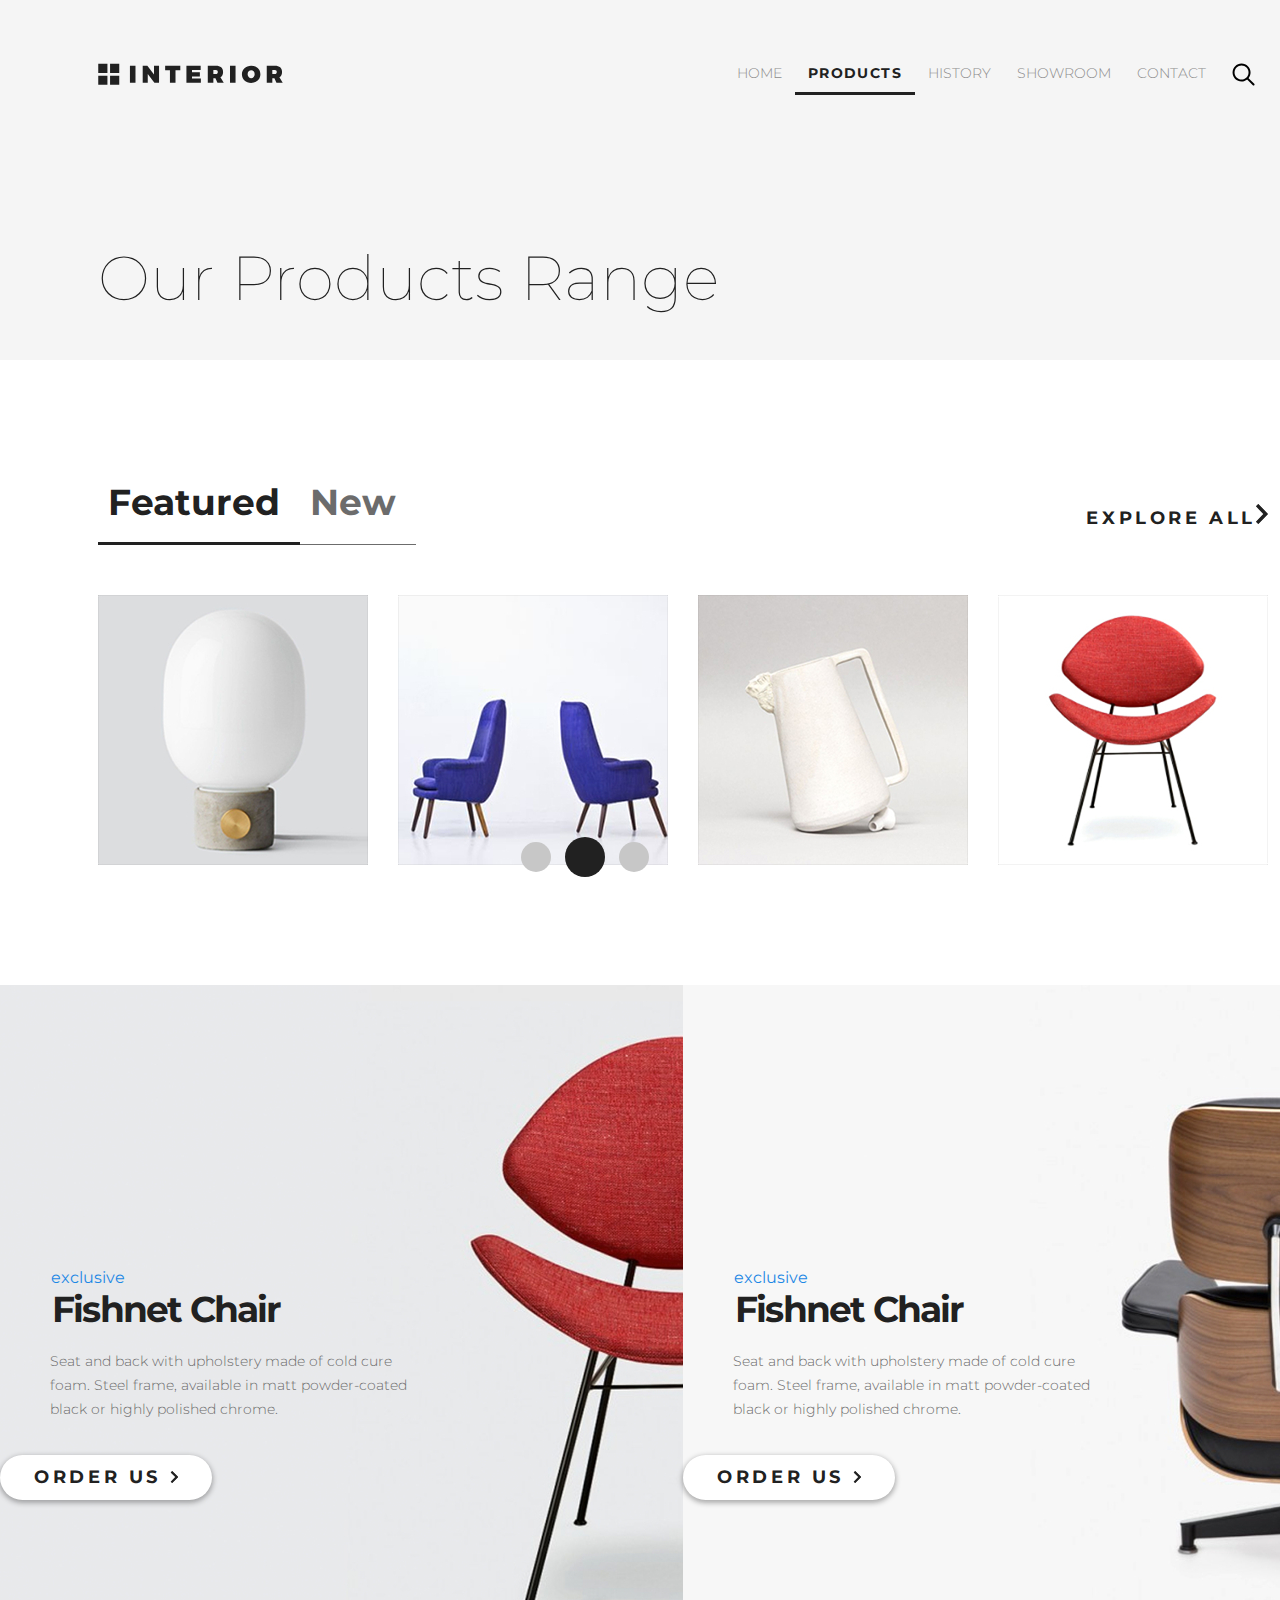
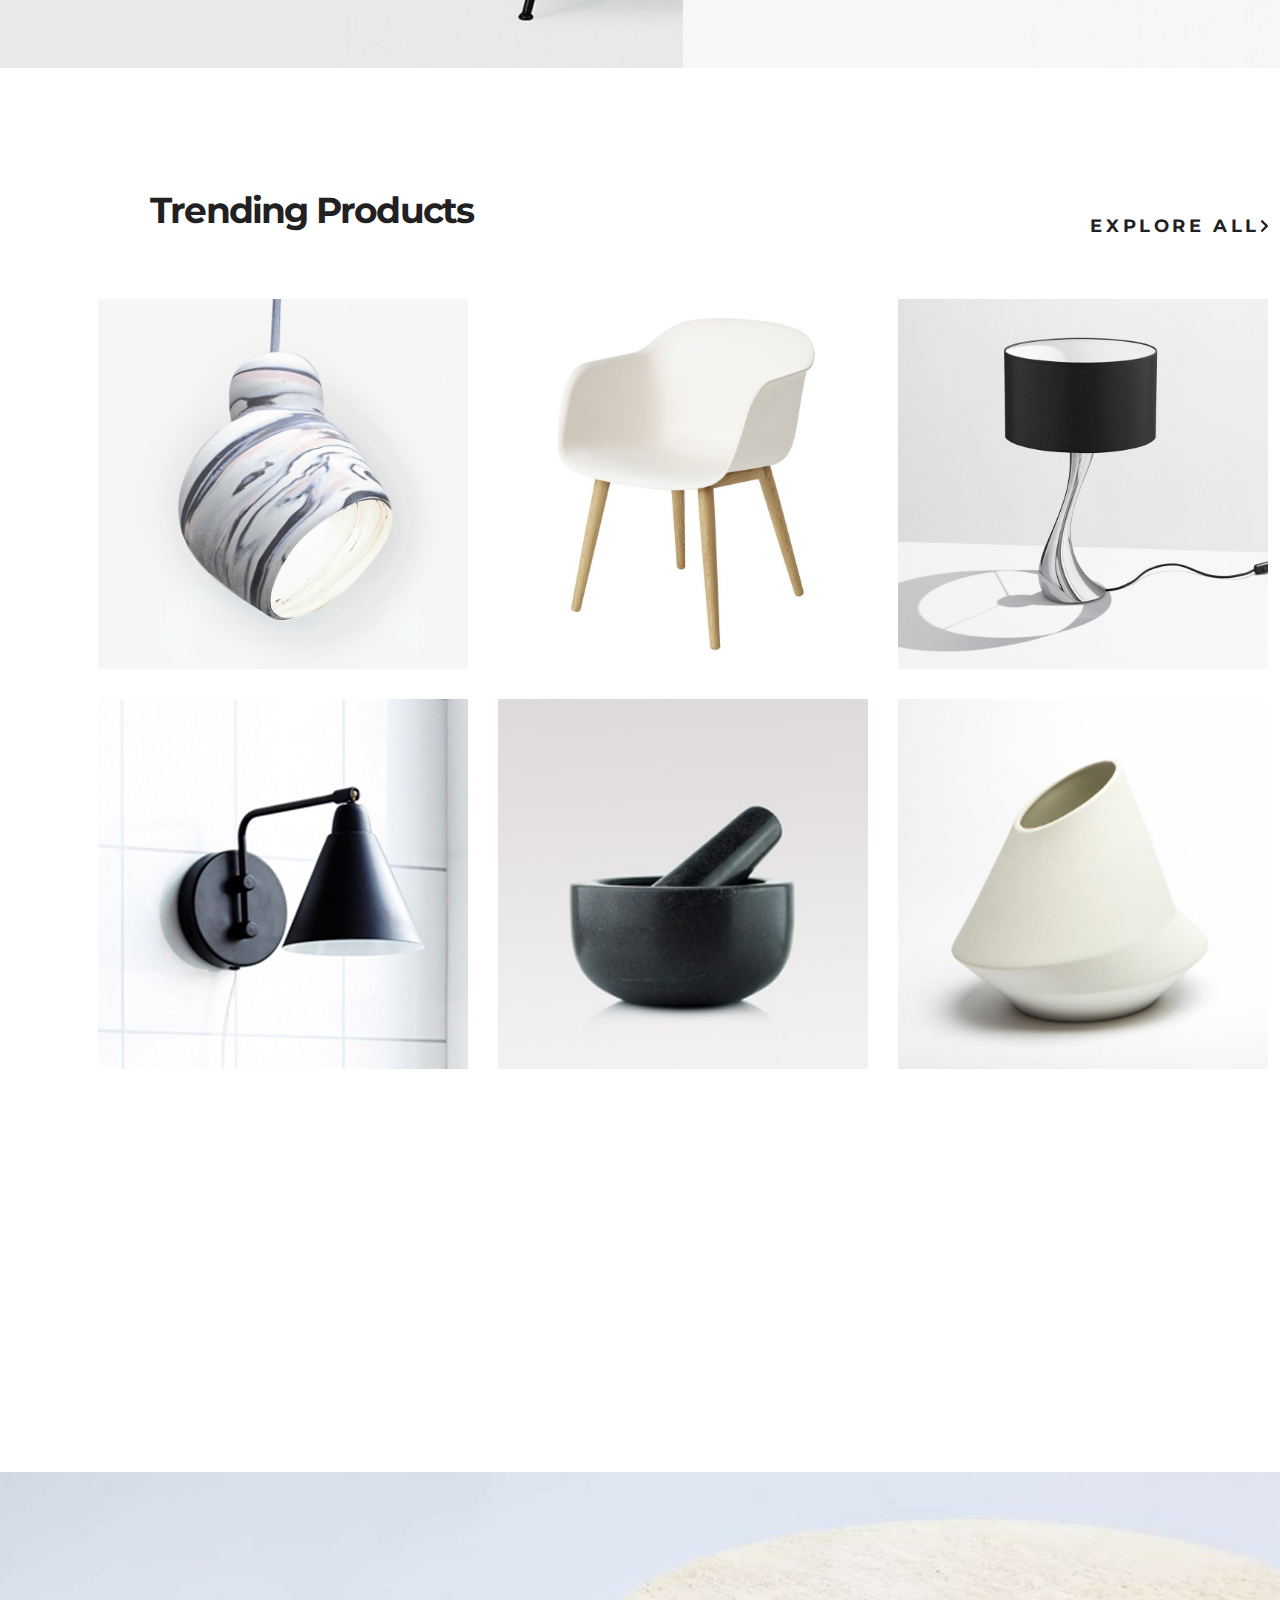
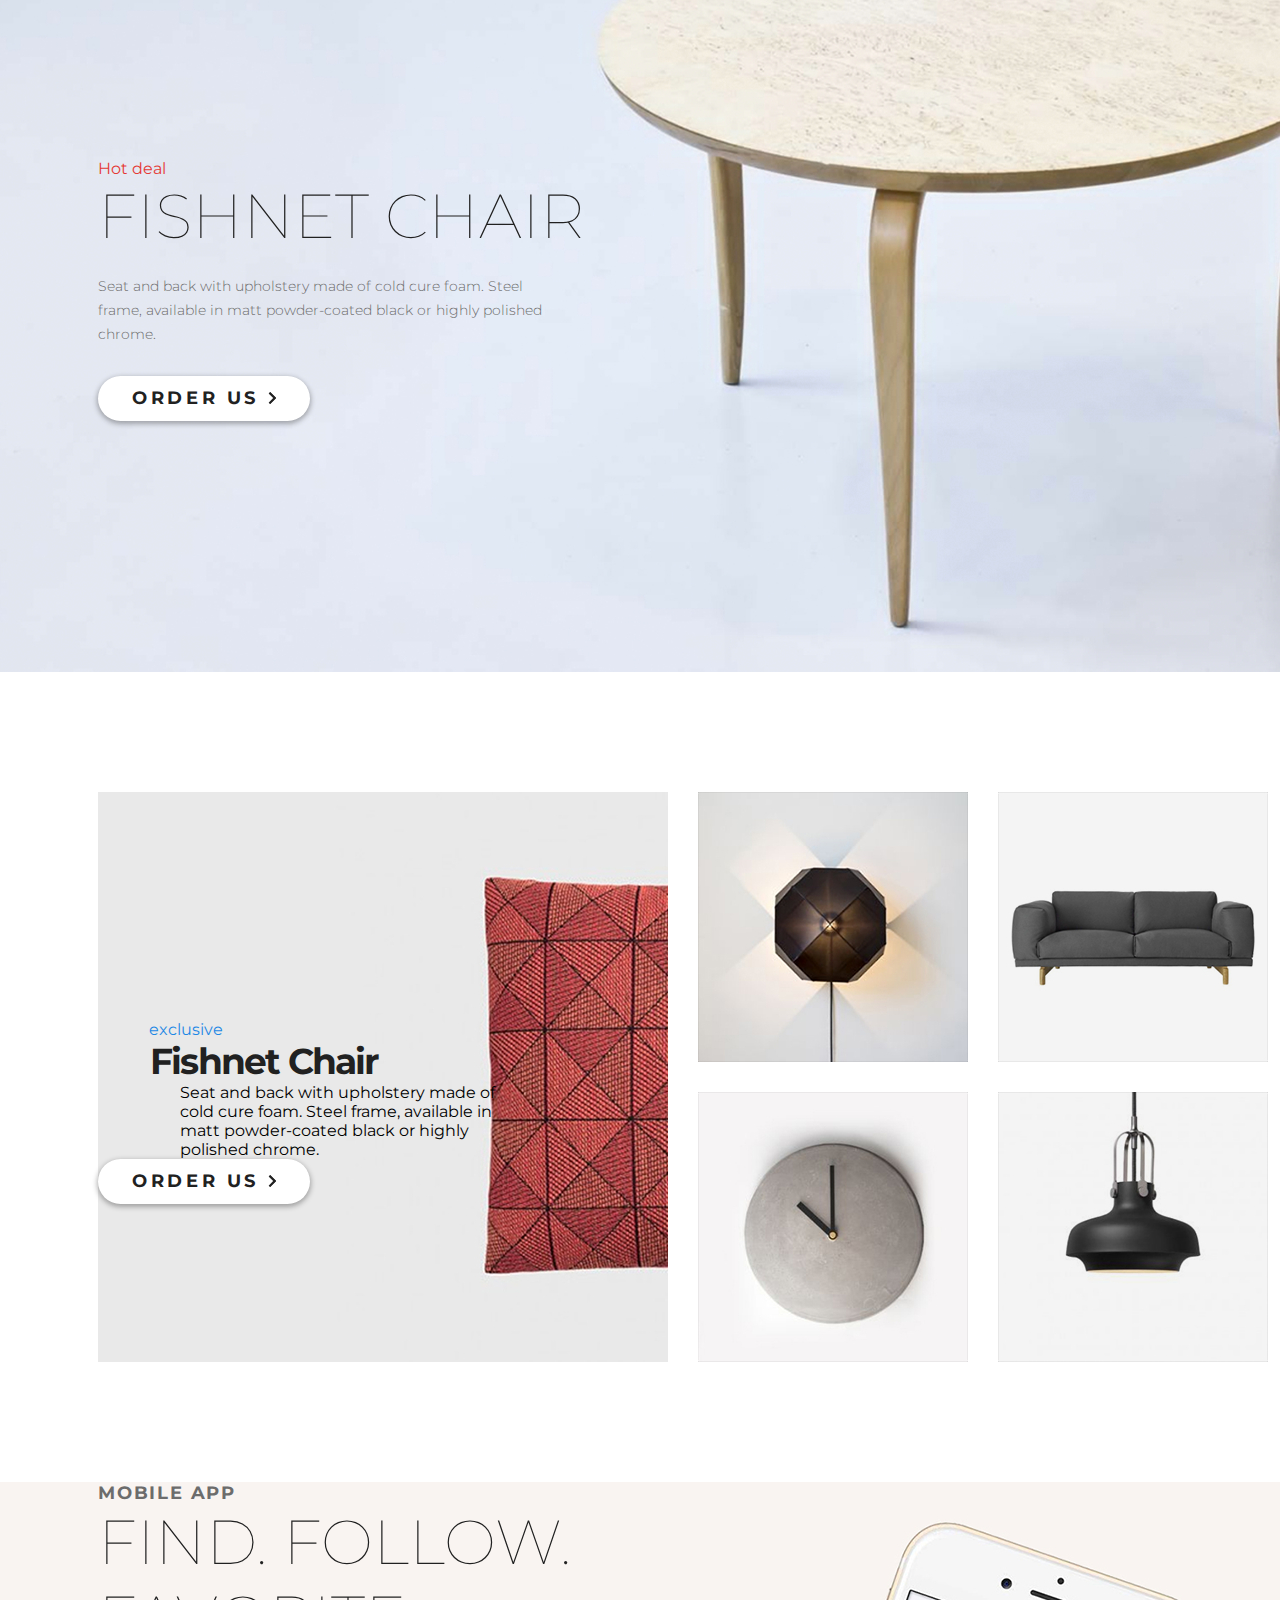
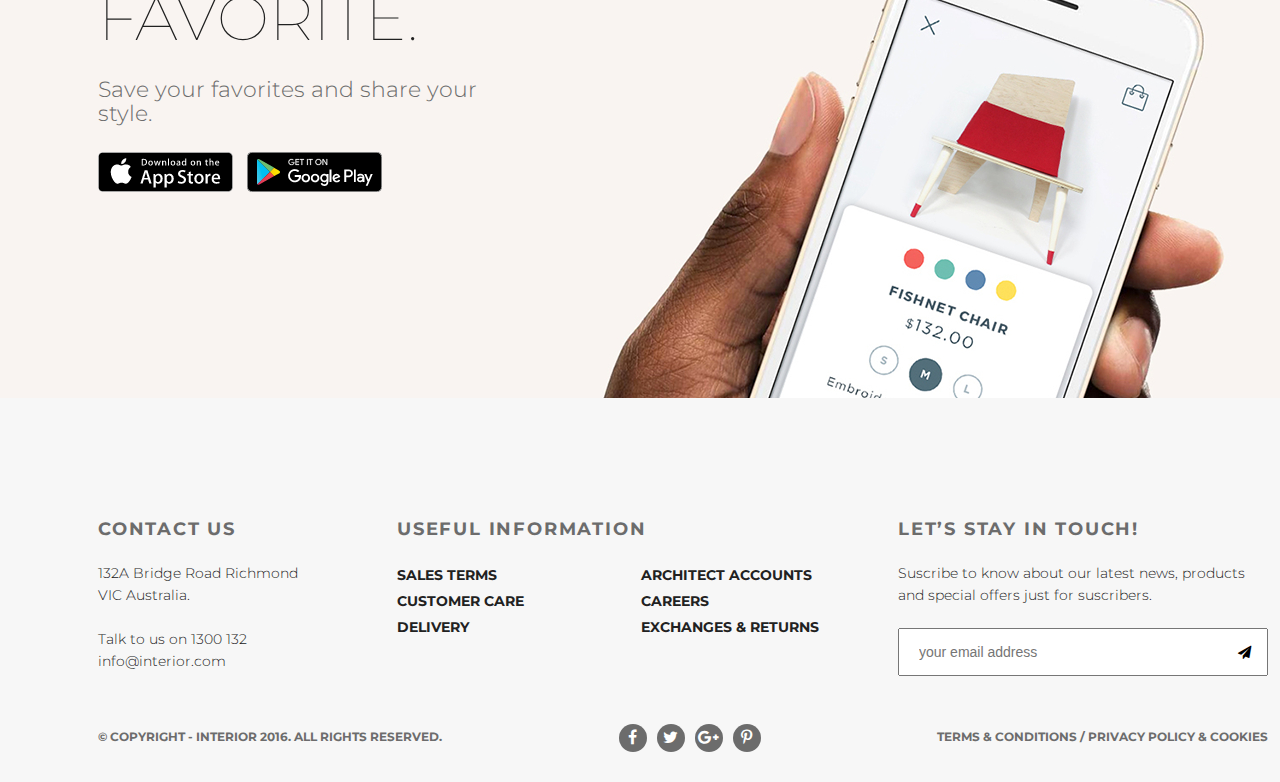
<file: index.html>
<!DOCTYPE html>
<html lang="en">
<head>
    <meta charset="UTF-8">
    <title>Document</title>
    <link href="https://fonts.googleapis.com/css2?family=Montserrat:wght@300;400;700&display=swap" rel="stylesheet">
    <link rel="stylesheet" href="style.css">
</head>
<body>
  <div class="main-container">
<!-- Hero -->
        <section class="hero padding-site">
            <header class="header clearfix">
                <a href="index.html" class="logo"><img src="img/logo.svg" alt="logo"></a>
                <nav class="menu">
                    <ul class="clearfix">
                        <li class="menu-list"><a href="index.html" class="menu-link">HOME</a></li>
                        <li class="menu-list"><a href="products.html" class="menu-link menu-link-active">PRODUCTS</a></li>
                        <li class="menu-list"><a href="#" class="menu-link">HISTORY</a></li>
                        <li class="menu-list"><a href="#" class="menu-link">SHOWROOM</a></li>
                        <li class="menu-list"><a href="contacts.html" class="menu-link">CONTACT</a></li>
                        <li class="menu-list">
                            <a href="#" class="menu-link"><img src="img/search.svg" alt="search"></a>
                        </li>
                    </ul>
                </nav>
            </header>
            <div class="hero-content">
                <h2 class="slider-h2 hero-h2">Our Products Range</h2>
            </div>
        </section>

<!--Second slider-->

    <section class="products padding-site">
            <div class="products-header clearfix">
                <ul class="products-menu clearfix">
                    <li class="menu-list"><a href="#" class="products-menu-link products-menu-link-active">Featured</a></li>
                    <li class="menu-list"><a href="#" class="products-menu-link">New</a></li>
                </ul>
                <a href="" class="button-text explore-all">explore all<img src="img/products/arrow.svg" alt=""></a> </div>
            <div class="product-item-box">
                <div class="product-item"><img src="img/products/product-1.jpg" alt="product-1">
                    <div class="product-item-hover">
                        <a href="product-detail.html" class="product-item-hover-button"><img src="img/arrow.svg" alt=""></a>
                        <h2 class="product-item-hover-h2">Fishnet Chair</h2>
                        <p class="product-item-hover-text">Seat and back with upholstery made of cold cure foam</p>
                    </div>
                </div>
                <div class="product-item"><img src="img/products/product-2.jpg" alt="product-2">
                    <div class="product-item-hover">
                        <a href="#" class="product-item-hover-button"><img src="img/arrow.svg" alt=""></a>
                        <h2 class="product-item-hover-h2">Fishnet Chair</h2>
                        <p class="product-item-hover-text">Seat and back with upholstery made of cold cure foam</p>
                    </div>
                </div>
                <div class="product-item"><img src="img/products/product-3.jpg" alt="product-3">
                    <div class="product-item-hover">
                        <a href="#" class="product-item-hover-button"><img src="img/arrow.svg" alt=""></a>
                        <h2 class="product-item-hover-h2">Fishnet Chair</h2>
                        <p class="product-item-hover-text">Seat and back with upholstery made of cold cure foam</p>
                    </div>
                </div>
                <div class="product-item"><img src="img/products/product-4.jpg" alt="product-4">
                    <div class="product-item-hover">
                        <a href="#" class="product-item-hover-button"><img src="img/arrow.svg" alt=""></a>
                        <h2 class="product-item-hover-h2">Fishnet Chair</h2>
                        <p class="product-item-hover-text">Seat and back with upholstery made of cold cure foam</p>
                    </div>
                </div>
            </div>
        </section>
<!--Exclusive-->
        <section class="exclusive clearfix">
            <div class="exclusive-item">
                <div class="exclusive-text">
                    <p class="slider-topic exclusive-topic">exclusive</p>
                    <h2 class="exclusive-h2">Fishnet Chair</h2>
                    <p class="exclusive-content">Seat and back with upholstery made of cold cure foam. Steel frame, available in matt powder-coated black or highly polished chrome.</p>
                    <a href="#" class="button button-text">Order Us <img src="img/arrow.svg" alt=""></a> </div>
            </div>
            <div class="exclusive-item">
                <div class="exclusive-text">
                    <p class="slider-topic exclusive-topic">exclusive</p>
                    <h2 class="exclusive-h2">Fishnet Chair</h2>
                    <p class="exclusive-content">Seat and back with upholstery made of cold cure foam. Steel frame, available in matt powder-coated black or highly polished chrome.</p> <a href="#" class="button button-text">Order Us <img src="img/arrow.svg" alt=""></a> </div>
            </div>
        </section>
<!--Trending-->
        <section class="tranding products padding-site">
            <div class="products-header clearfix">
                <h2 class="products-menu exclusive-h2">Trending Products</h2> <a href="" class="button-text explore-all">explore all<img src="img/arrow.svg" alt=""></a> </div>
            <div class="product-item-box">
                <div class="trending-item"><img src="img/tranding/product-11.jpg" alt="product-11">
                    <div class="product-item-hover">
                            <a href="#" class="product-item-hover-button"><img src="img/arrow.svg" alt=""></a>
                            <h2 class="product-item-hover-h2">Fishnet Chair</h2>
                            <p class="product-item-hover-text">Seat and back with upholstery made of cold cure foam</p>
                        </div>
                </div>
                <div class="trending-item"><img src="img/tranding/product-21.jpg" alt="product-21">
                    <div class="product-item-hover">
                            <a href="#" class="product-item-hover-button"><img src="img/arrow.svg" alt=""></a>
                            <h2 class="product-item-hover-h2">Fishnet Chair</h2>
                            <p class="product-item-hover-text">Seat and back with upholstery made of cold cure foam</p>
                        </div>
                </div>
                <div class="trending-item"><img src="img/tranding/product-31.jpg" alt="product-31">
                    <div class="product-item-hover">
                            <a href="#" class="product-item-hover-button"><img src="img/arrow.svg" alt=""></a>
                            <h2 class="product-item-hover-h2">Fishnet Chair</h2>
                            <p class="product-item-hover-text">Seat and back with upholstery made of cold cure foam</p>
                        </div>
                </div>
                <div class="trending-item"><img src="img/tranding/product-41.jpg" alt="product-41">
                    <div class="product-item-hover">
                            <a href="#" class="product-item-hover-button"><img src="img/arrow.svg" alt=""></a>
                            <h2 class="product-item-hover-h2">Fishnet Chair</h2>
                            <p class="product-item-hover-text">Seat and back with upholstery made of cold cure foam</p>
                        </div>
                </div>
                <div class="trending-item"><img src="img/tranding/product-5.jpg" alt="product-5">
                    <div class="product-item-hover">
                            <a href="#" class="product-item-hover-button"><img src="img/arrow.svg" alt=""></a>
                            <h2 class="product-item-hover-h2">Fishnet Chair</h2>
                            <p class="product-item-hover-text">Seat and back with upholstery made of cold cure foam</p>
                        </div>
                </div>
                <div class="trending-item"><img src="img/tranding/product-6.jpg" alt="product-6">
                    <div class="product-item-hover">
                            <a href="#" class="product-item-hover-button"><img src="img/arrow.svg" alt=""></a>
                            <h2 class="product-item-hover-h2">Fishnet Chair</h2>
                            <p class="product-item-hover-text">Seat and back with upholstery made of cold cure foam</p>
                        </div>
                </div>
            </div>
        </section>
<!--Second slider-->
       <div class="slider-text">
        <div class="slider-2 slider padding-site">
                <p class="slider-topic slider-2-topic">Hot deal</p>
                <h2 class="slider-h2">Fishnet Chair</h2>
                <p class="slider-content">Seat and back with upholstery made of cold cure foam. Steel frame, available in matt powder-coated black or highly polished chrome.</p> <a href="#" class="button button-text">Order Us <img src="img/arrow.svg" alt=""></a> </div>
                </div>
            <div class="pagination">
                <a href="#" class="circle"></a>
                <a href="#" class="circle circle-active"></a>
                <a href="#" class="circle"></a>
            </div>

<!--Exclusive & products-->
        <section class="products padding-site clearfix">
            <div class="exclusive-product-item">
                <div class="exclusive-mini-text">
                    <p class="slider-topic exclusive-topic">exclusive</p>
                    <h2 class="exclusive-h2">Fishnet Chair</h2>
                    <p class="exclusive-mini-content">Seat and back with upholstery made of cold cure foam. Steel frame, available in matt powder-coated black or highly polished chrome.</p> <a href="#" class="button button-text">Order Us <img src="img/arrow.svg" alt=""></a> </div>
            </div>
            <div class="exclusive-product-item">
                <div class="product-item-box">
                    <div class="product-item"><img src="img/products/product-2-sm.jpg" alt="product-2-sm">
                        <div class="product-item-hover">
                            <a href="#" class="product-item-hover-button"><img src="img/arrow.svg" alt=""></a>
                            <h2 class="product-item-hover-h2">Fishnet Chair</h2>
                            <p class="product-item-hover-text">Seat and back with upholstery made of cold cure foam</p>
                        </div>
                    </div>
                    <div class="product-item"><img src="img/products/product-3-sm.jpg" alt="product-3-sm">
                        <div class="product-item-hover">
                            <a href="#" class="product-item-hover-button"><img src="img/arrow.svg" alt=""></a>
                            <h2 class="product-item-hover-h2">Fishnet Chair</h2>
                            <p class="product-item-hover-text">Seat and back with upholstery made of cold cure foam</p>
                        </div>
                    </div>
                    <div class="product-item"><img src="img/products/product-4-sm.jpg" alt="product-4-sm">
                        <div class="product-item-hover">
                            <a href="#" class="product-item-hover-button"><img src="img/arrow.svg" alt=""></a>
                            <h2 class="product-item-hover-h2">Fishnet Chair</h2>
                            <p class="product-item-hover-text">Seat and back with upholstery made of cold cure foam</p>
                        </div>
                    </div>
                    <div class="product-item"><img src="img/products/product-5-sm.jpg" alt="product-5-sm">
                        <div class="product-item-hover">
                            <a href="#" class="product-item-hover-button"><img src="img/arrow.svg" alt=""></a>
                            <h2 class="product-item-hover-h2">Fishnet Chair</h2>
                            <p class="product-item-hover-text">Seat and back with upholstery made of cold cure foam</p>
                        </div>
                    </div>
                </div>
            </div>
        </section>
<!--Mobile APP-->
        <section class="mobile padding-site">
                <div class="mobile-text">
                <p class="slider-topic mobile-topic">MOBILE APP</p>
                <h2 class="slider-h2">Find. Follow.<br>Favorite.</h2>
                <p class="slider-content mobile-content">Save your favorites and share your style.</p>
                <a href="#" class="mobile-app-link"><img src="img/app-store.png" alt=""></a>
                <a href="#" class="mobile-app-link"><img src="img/google-play.png" alt=""></a>
            </div>
        </section>
    </div>
<!--Footer-->
        <footer class="footer products padding-site">
            <div class="footer-content-box">
                <div class="footer-content footer-contact-box">
                    <h2 class="slider-topic mobile-topic">Contact Us</h2>
                    <p class="footer-content-text">132A Bridge Road Richmond VIC Australia.
                    <br><br>Talk to us on 1300 132
                    info@interior.com</p>
                </div>
                <div class="footer-content footer-info-box">
                    <h2 class="slider-topic mobile-topic">Useful Information</h2>
                    <div class="footer-content-box">
                        <ul class="footer-info footer-content-text">
                            <li class="footer-info-list"><a href="#" class="footer-info-link link-site">Sales terms</a></li>
                            <li class="footer-info-list"><a href="#" class="footer-info-link link-site">Customer care</a></li>
                            <li class="footer-info-list"><a href="#" class="footer-info-link link-site">Delivery</a></li>
                        </ul>
                        <ul class="footer-info footer-content-text">
                            <li class="footer-info-list"><a href="#" class="footer-info-link link-site">Architect accounts</a></li>
                            <li class="footer-info-list"><a href="#" class="footer-info-link link-site">Careers</a></li>
                            <li class="footer-info-list"><a href="#" class="footer-info-link link-site">Exchanges &amp;&nbsp;returns</a></li>
                        </ul>
                    </div>
                </div>
                <div class="footer-content footer-suscribe-box">
                    <h2 class="slider-topic mobile-topic">Let’s Stay in Touch!</h2>
                    <p class="footer-content-text">Suscribe to know about our latest news, products and special offers just for suscribers.</p>
                    <form action="#" class="submit" id="submit">
                        <input type="email" id="email" placeholder="your email address"><button class="submit-button" form="submit"><i class="fa fa-paper-plane" aria-hidden="true"></i></button>
                    </form>

                </div>
            </div>
            <div class="footer-content-box bottom-footer-content">
                <p class="copyright-text">&copy;&nbsp;Copyright - INTERIOR 2016. All Rights Reserved.</p>
                <ul class="social-menu claerfix">
                    <li class="menu-list"><a href="#" class="social-link"><i class="fa fa-facebook" aria-hidden="true"></i></a></li>
                    <li class="menu-list"><a href="#" class="social-link"><i class="fa fa-twitter" aria-hidden="true"></i></a></li>
                    <li class="menu-list"><a href="#" class="social-link"><i class="fa fa-google-plus" aria-hidden="true"></i></a></li>
                    <li class="menu-list"><a href="#" class="social-link"><i class="fa fa-pinterest-p" aria-hidden="true"></i></a></li>
                </ul>
                <a href="" class="copyright-text terms-link">Terms &amp; Conditions  /  Privacy policy &amp; Cookies</a>
            </div>
        </footer>
</body>

</html>
</file>
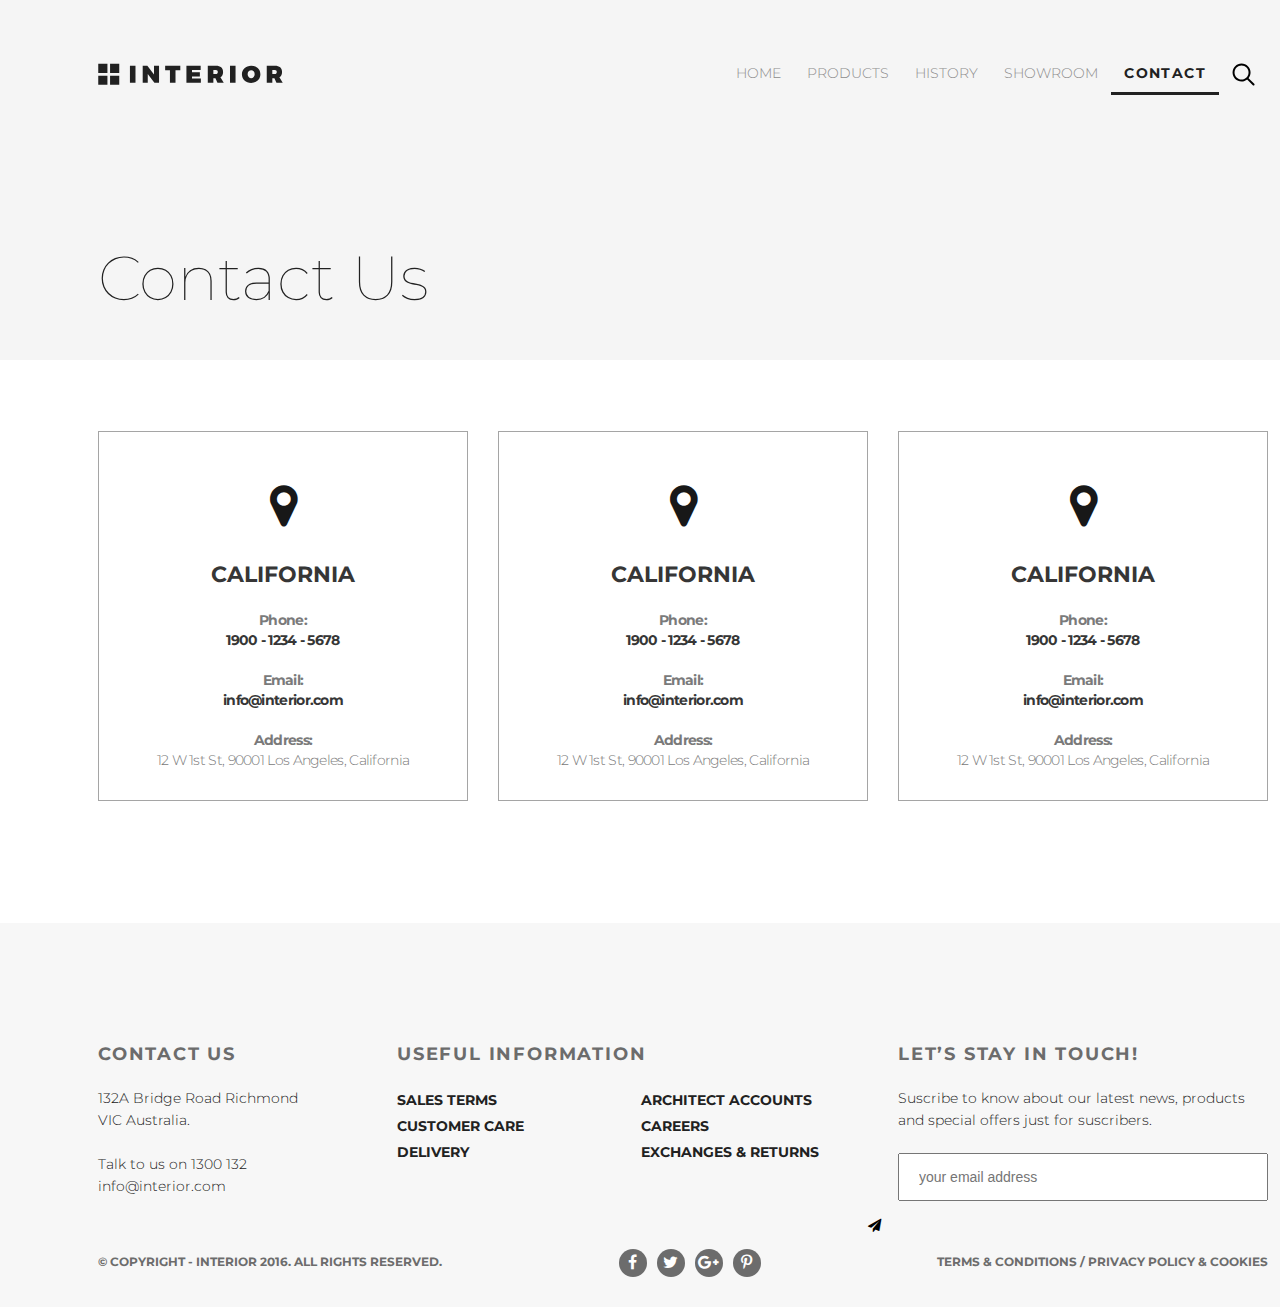
<file: contacts.html>
<!DOCTYPE html>
<html lang="en">

<head>
    <meta charset="UTF-8">
    <title>Contacts</title>
    <link href="https://fonts.googleapis.com/css2?family=Montserrat:wght@300;400;700&display=swap" rel="stylesheet">
    <link rel="stylesheet" href="style.css">
    </head>

<body>
    <div class="main-container">
        <!-- Helo -->
        <section class="hero padding-site">
            <header class="header clearfix">
                <a href="index.html" class="logo"><img src="img/logo.svg" alt="logo"></a>
                <nav class="menu">
                    <ul class="clearfix">
                        <li class="menu-list"><a href="index.html" class="menu-link">HOME</a></li>
                        <li class="menu-list"><a href="products.html" class="menu-link">PRODUCTS</a></li>
                        <li class="menu-list"><a href="#" class="menu-link">HISTORY</a></li>
                        <li class="menu-list"><a href="#" class="menu-link">SHOWROOM</a></li>
                        <li class="menu-list"><a href="contacts.html" class="menu-link menu-link-active">CONTACT</a></li>
                        <li class="menu-list">
                            <a href="#" class="menu-link"><img src="img/search.svg" alt="search"></a>
                        </li>
                    </ul>
                </nav>
            </header>
            <div class="hero-content">
                <h2 class="slider-h2 hero-h2">Contact Us</h2> </div>
        </section>
        <!-- Locations -->
        <section class="locations padding-site">
            <div class="product-item-box">
                <div class="locations-item"> <i class="fa fa-map-marker fa-3x" aria-hidden="true"></i>
                    <h2 class="locations-item-h2">California</h2>
                    <p class="locations-item-text">Phone:
                        <br><span class="contact-text-bold">1900&nbsp;-&nbsp;1234&nbsp;-&nbsp;5678</span>
                        <br>
                        <br>Email:
                        <br><span class="contact-text-bold">info@interior.com</span>
                        <br>
                        <br>Address:
                        <br><span class="contact-text-light">12 W 1st St, 90001 Los Angeles, California</span> </p>
                </div>
                <div class="locations-item"> <i class="fa fa-map-marker fa-3x" aria-hidden="true"></i>
                    <h2 class="locations-item-h2">California</h2>
                    <p class="locations-item-text">Phone:
                        <br><span class="contact-text-bold">1900&nbsp;-&nbsp;1234&nbsp;-&nbsp;5678</span>
                        <br>
                        <br>Email:
                        <br><span class="contact-text-bold">info@interior.com</span>
                        <br>
                        <br>Address:
                        <br><span class="contact-text-light">12 W 1st St, 90001 Los Angeles, California</span> </p>
                </div>
                <div class="locations-item"> <i class="fa fa-map-marker fa-3x" aria-hidden="true"></i>
                    <h2 class="locations-item-h2">California</h2>
                    <p class="locations-item-text">Phone:
                        <br><span class="contact-text-bold">1900&nbsp;-&nbsp;1234&nbsp;-&nbsp;5678</span>
                        <br>
                        <br>Email:
                        <br><span class="contact-text-bold">info@interior.com</span>
                        <br>
                        <br>Address:
                        <br><span class="contact-text-light">12 W 1st St, 90001 Los Angeles, California</span> </p>
                </div>
            </div>
        </section>
    </div>
    <!-- Footer -->
    <footer class="footer products padding-site">
        <div class="footer-content-box">
            <div class="footer-content footer-contact-box">
                <h2 class="slider-topic mobile-topic">Contact Us</h2>
                <p class="footer-content-text">132A Bridge Road Richmond VIC Australia.
                    <br>
                    <br>Talk to us on 1300 132 info@interior.com</p>
            </div>
            <div class="footer-content footer-info-box">
                <h2 class="slider-topic mobile-topic">Useful Information</h2>
                <div class="footer-content-box">
                    <ul class="footer-info footer-content-text">
                        <li class="footer-info-list"><a href="#" class="footer-info-link link-site">Sales terms</a></li>
                        <li class="footer-info-list"><a href="#" class="footer-info-link link-site">Customer care</a></li>
                        <li class="footer-info-list"><a href="#" class="footer-info-link link-site">Delivery</a></li>
                    </ul>
                    <ul class="footer-info footer-content-text">
                        <li class="footer-info-list"><a href="#" class="footer-info-link link-site">Architect accounts</a></li>
                        <li class="footer-info-list"><a href="#" class="footer-info-link link-site">Careers</a></li>
                        <li class="footer-info-list"><a href="#" class="footer-info-link link-site">Exchanges &amp;&nbsp;returns</a></li>
                    </ul>
                </div>
            </div>
            <div class="footer-content footer-suscribe-box">
                <h2 class="slider-topic mobile-topic">Let’s Stay in Touch!</h2>
                <p class="footer-content-text">Suscribe to know about our latest news, products and special offers just for suscribers.</p>
                <form action="#" class="submit" id="submit">
                    <input type="email" id="email" placeholder="your email address">
                    <button class="submit-button" form="submit"><i class="fa fa-paper-plane" aria-hidden="true"></i></button>
                </form>
            </div>
        </div>
        <div class="footer-content-box bottom-footer-content">
            <p class="copyright-text">&copy;&nbsp;Copyright - INTERIOR 2016. All Rights Reserved.</p>
            <ul class="social-menu claerfix">
                <li class="menu-list"><a href="#" class="social-link"><i class="fa fa-facebook" aria-hidden="true"></i></a></li>
                <li class="menu-list"><a href="#" class="social-link"><i class="fa fa-twitter" aria-hidden="true"></i></a></li>
                <li class="menu-list"><a href="#" class="social-link"><i class="fa fa-google-plus" aria-hidden="true"></i></a></li>
                <li class="menu-list"><a href="#" class="social-link"><i class="fa fa-pinterest-p" aria-hidden="true"></i></a></li>
            </ul> <a href="" class="copyright-text terms-link">Terms &amp; Conditions  /  Privacy policy &amp; Cookies</a> </div>
    </footer>
</body>

</html>
</file>
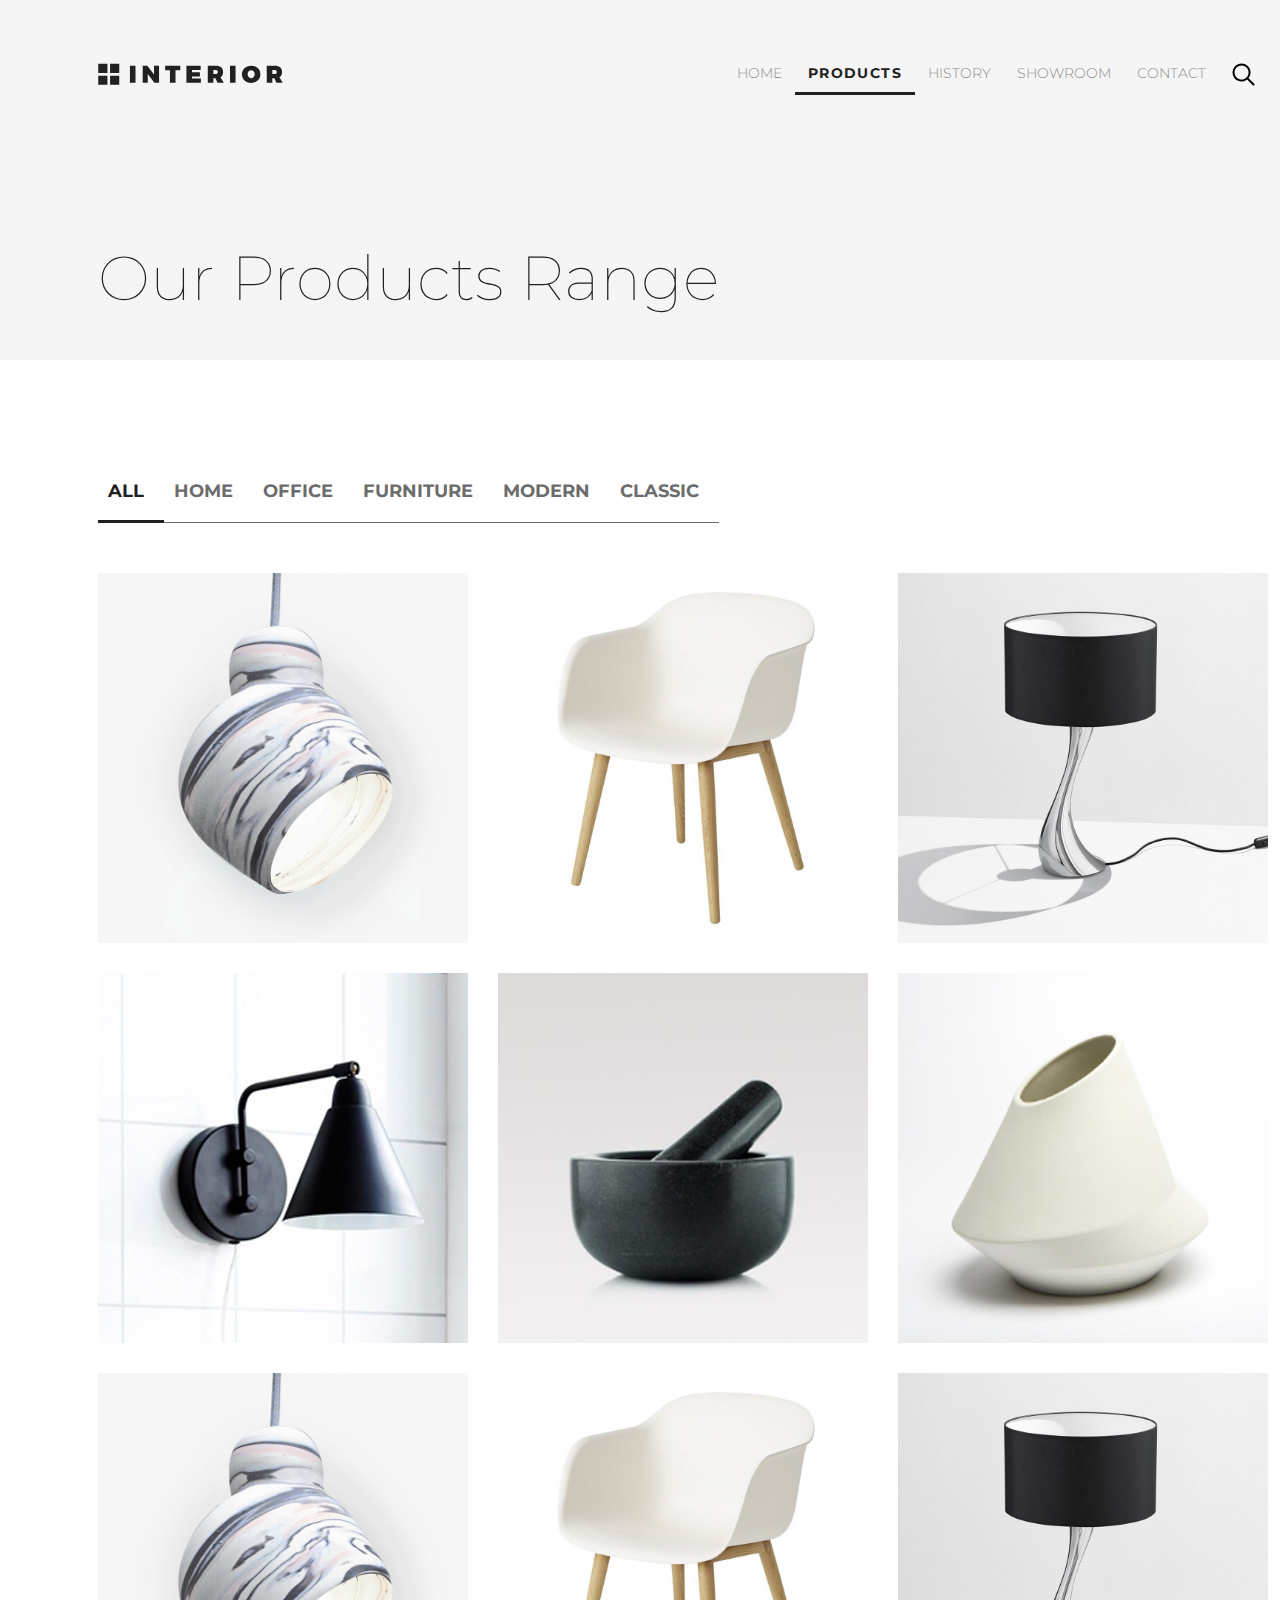
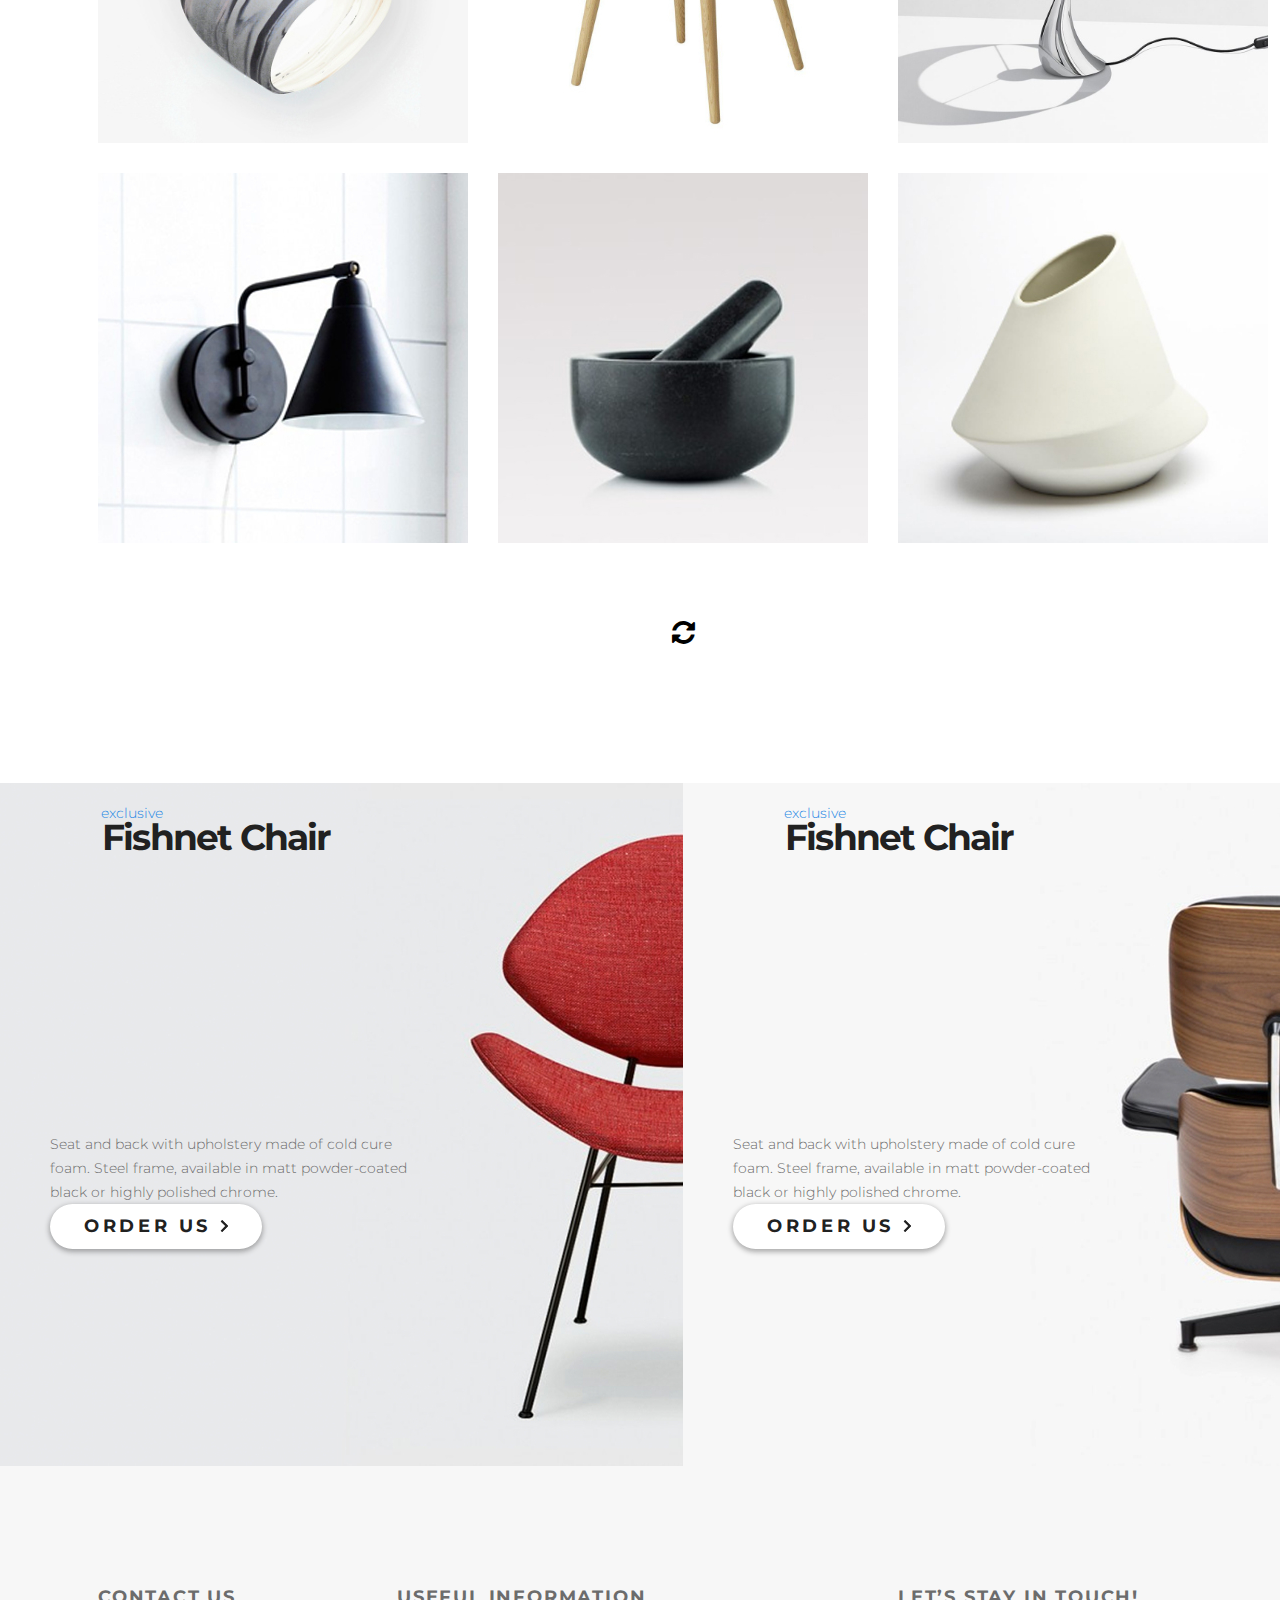
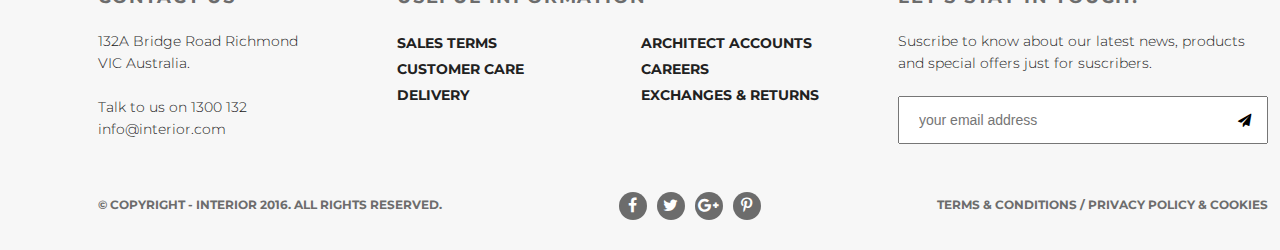
<file: products.html>
<!DOCTYPE html>
<html lang="en">

<head>
    <meta charset="UTF-8">
    <title>Interior-products</title>
    <link href="https://fonts.googleapis.com/css2?family=Montserrat:wght@100;300;400;700&display=swap" rel="stylesheet">
    <link rel="stylesheet" href="style.css"> </head>

<body>
    <div class="main-container">
<!-- Hero -->
        <section class="hero padding-site">
            <header class="header clearfix">
                <a href="index.html" class="logo"><img src="img/logo.svg" alt="logo"></a>
                <nav class="menu">
                    <ul class="clearfix">
                        <li class="menu-list"><a href="index.html" class="menu-link">HOME</a></li>
                        <li class="menu-list"><a href="products.html" class="menu-link menu-link-active">PRODUCTS</a></li>
                        <li class="menu-list"><a href="#" class="menu-link">HISTORY</a></li>
                        <li class="menu-list"><a href="#" class="menu-link">SHOWROOM</a></li>
                        <li class="menu-list"><a href="contacts.html" class="menu-link">CONTACT</a></li>
                        <li class="menu-list">
                            <a href="#" class="menu-link"><img src="img/search.svg" alt="search"></a>
                        </li>
                    </ul>
                </nav>
            </header>
            <div class="hero-content">
                <h2 class="slider-h2 hero-h2">Our Products Range</h2>
            </div>
        </section>
<!-- Products -->
        <section class="products padding-site">
            <div class="products-header clearfix">
                <ul class="products-menu clearfix">
                    <li class="menu-list"><a href="#" class="products-menu-link prod-page-menu-link products-menu-link-active">All</a></li>
                    <li class="menu-list"><a href="#" class="products-menu-link prod-page-menu-link">Home</a></li>
                    <li class="menu-list"><a href="#" class="products-menu-link prod-page-menu-link">Office</a></li>
                    <li class="menu-list"><a href="#" class="products-menu-link prod-page-menu-link">Furniture</a></li>
                    <li class="menu-list"><a href="#" class="products-menu-link prod-page-menu-link">Modern</a></li>
                    <li class="menu-list"><a href="#" class="products-menu-link prod-page-menu-link">Classic</a></li>
                </ul>
            </div>
            <div class="product-item-box">
                <div class="trending-item"><img src="img/tranding/product-11.jpg" alt="product-11">
                    <div class="product-item-hover">
                            <a href="product-detail.html" class="product-item-hover-button"><img src="img/arrow.svg" alt=""></a>
                            <h2 class="product-item-hover-h2">Fishnet Chair</h2>
                            <p class="product-item-hover-text">Seat and back with upholstery made of cold cure foam</p>
                    </div>
                </div>
                <div class="trending-item"><img src="img/tranding/product-21.jpg" alt="product-21">
                    <div class="product-item-hover">
                            <a href="product-detail.html" class="product-item-hover-button"><img src="img/arrow.svg" alt=""></a>
                            <h2 class="product-item-hover-h2">Fishnet Chair</h2>
                            <p class="product-item-hover-text">Seat and back with upholstery made of cold cure foam</p>
                        </div>
                </div>
                <div class="trending-item"><img src="img/tranding/product-31.jpg" alt="product-31">
                    <div class="product-item-hover">
                            <a href="product-detail.html" class="product-item-hover-button"><img src="img/arrow.svg" alt=""></a>
                            <h2 class="product-item-hover-h2">Fishnet Chair</h2>
                            <p class="product-item-hover-text">Seat and back with upholstery made of cold cure foam</p>
                        </div>
                </div>
                <div class="trending-item"><img src="img/tranding/product-41.jpg" alt="product-41">
                    <div class="product-item-hover">
                            <a href="product-detail.html" class="product-item-hover-button"><img src="img/arrow.svg" alt=""></a>
                            <h2 class="product-item-hover-h2">Fishnet Chair</h2>
                            <p class="product-item-hover-text">Seat and back with upholstery made of cold cure foam</p>
                        </div>
                </div>
                <div class="trending-item"><img src="img/tranding/product-5.jpg" alt="product-5">
                    <div class="product-item-hover">
                            <a href="product-detail.html" class="product-item-hover-button"><img src="img/arrow.svg" alt=""></a>
                            <h2 class="product-item-hover-h2">Fishnet Chair</h2>
                            <p class="product-item-hover-text">Seat and back with upholstery made of cold cure foam</p>
                        </div>
                </div>
                <div class="trending-item"><img src="img/tranding/product-6.jpg" alt="product-6">
                    <div class="product-item-hover">
                            <a href="product-detail.html" class="product-item-hover-button"><img src="img/arrow.svg" alt=""></a>
                            <h2 class="product-item-hover-h2">Fishnet Chair</h2>
                            <p class="product-item-hover-text">Seat and back with upholstery made of cold cure foam</p>
                        </div>
                </div>
            </div>
            <div class="product-item-box">
                <div class="trending-item"><img src="img/tranding/product-11.jpg" alt="product-11">
                    <div class="product-item-hover">
                            <a href="product-detail.html" class="product-item-hover-button"><img src="img/arrow.svg" alt=""></a>
                            <h2 class="product-item-hover-h2">Fishnet Chair</h2>
                            <p class="product-item-hover-text">Seat and back with upholstery made of cold cure foam</p>
                    </div>
                </div>
                <div class="trending-item"><img src="img/tranding/product-21.jpg" alt="product-21">
                    <div class="product-item-hover">
                            <a href="product-detail.html" class="product-item-hover-button"><img src="img/arrow.svg" alt=""></a>
                            <h2 class="product-item-hover-h2">Fishnet Chair</h2>
                            <p class="product-item-hover-text">Seat and back with upholstery made of cold cure foam</p>
                        </div>
                </div>
                <div class="trending-item"><img src="img/tranding/product-31.jpg" alt="product-31">
                    <div class="product-item-hover">
                            <a href="product-detail.html" class="product-item-hover-button"><img src="img/arrow.svg" alt=""></a>
                            <h2 class="product-item-hover-h2">Fishnet Chair</h2>
                            <p class="product-item-hover-text">Seat and back with upholstery made of cold cure foam</p>
                        </div>
                </div>
                <div class="trending-item"><img src="img/tranding/product-41.jpg" alt="product-41">
                    <div class="product-item-hover">
                            <a href="product-detail.html" class="product-item-hover-button"><img src="img/arrow.svg" alt=""></a>
                            <h2 class="product-item-hover-h2">Fishnet Chair</h2>
                            <p class="product-item-hover-text">Seat and back with upholstery made of cold cure foam</p>
                        </div>
                </div>
                <div class="trending-item"><img src="img/tranding/product-5.jpg" alt="product-5">
                    <div class="product-item-hover">
                            <a href="product-detail.html" class="product-item-hover-button"><img src="img/arrow.svg" alt=""></a>
                            <h2 class="product-item-hover-h2">Fishnet Chair</h2>
                            <p class="product-item-hover-text">Seat and back with upholstery made of cold cure foam</p>
                        </div>
                </div>
                <div class="trending-item"><img src="img/tranding/product-6.jpg" alt="product-6">
                    <div class="product-item-hover">
                            <a href="product-detail.html" class="product-item-hover-button"><img src="img/arrow.svg" alt=""></a>
                            <h2 class="product-item-hover-h2">Fishnet Chair</h2>
                            <p class="product-item-hover-text">Seat and back with upholstery made of cold cure foam</p>
                        </div>
                </div>
            </div>
            <div class="refresh-box">
               <form action="#" class="refresh" id="refresh">
                <button class="refresh-button" form="refresh"><i class="fa fa-refresh fa-2x" aria-hidden="true"></i></button>
                </form>

            </div>
        </section>
<!-- Exclusiv e-->
        <section class="exclusive clearfix">
            <div class="exclusive-item">
                <div class="exclusive-content">
                    <p class="slider-topic exclusive-topic">exclusive</p>
                    <h2 class="exclusive-h2">Fishnet Chair</h2>
                    <p class="slider-text">Seat and back with upholstery made of cold cure foam. Steel frame, available in matt powder-coated black or highly polished chrome.</p> <a href="#" class="button button-text">Order Us <img src="img/arrow.svg" alt=""></a> </div>
            </div>
            <div class="exclusive-item">
                <div class="exclusive-content">
                    <p class="slider-topic exclusive-topic">exclusive</p>
                    <h2 class="exclusive-h2">Fishnet Chair</h2>
                    <p class="slider-text">Seat and back with upholstery made of cold cure foam. Steel frame, available in matt powder-coated black or highly polished chrome.</p> <a href="#" class="button button-text">Order Us <img src="img/arrow.svg" alt=""></a> </div>
            </div>
        </section>
    </div>
    <!-- FOOTER -->
        <footer class="footer products padding-site">
            <div class="footer-content-box">
                <div class="footer-content footer-contact-box">
                    <h2 class="slider-topic mobile-topic">Contact Us</h2>
                    <p class="footer-content-text">132A Bridge Road Richmond VIC Australia.
                    <br><br>Talk to us on 1300 132
                    info@interior.com</p>
                </div>
                <div class="footer-content footer-info-box">
                    <h2 class="slider-topic mobile-topic">Useful Information</h2>
                    <div class="footer-content-box">
                        <ul class="footer-info footer-content-text">
                            <li class="footer-info-list"><a href="#" class="footer-info-link link-site">Sales terms</a></li>
                            <li class="footer-info-list"><a href="#" class="footer-info-link link-site">Customer care</a></li>
                            <li class="footer-info-list"><a href="#" class="footer-info-link link-site">Delivery</a></li>
                        </ul>
                        <ul class="footer-info footer-content-text">
                            <li class="footer-info-list"><a href="#" class="footer-info-link link-site">Architect accounts</a></li>
                            <li class="footer-info-list"><a href="#" class="footer-info-link link-site">Careers</a></li>
                            <li class="footer-info-list"><a href="#" class="footer-info-link link-site">Exchanges &amp;&nbsp;returns</a></li>
                        </ul>
                    </div>
                </div>
                <div class="footer-content footer-suscribe-box">
                    <h2 class="slider-topic mobile-topic">Let’s Stay in Touch!</h2>
                    <p class="footer-content-text">Suscribe to know about our latest news, products and special offers just for suscribers.</p>
                    <form action="#" class="submit" id="submit">
                        <input type="email" id="email" placeholder="your email address"><button class="submit-button" form="submit"><i class="fa fa-paper-plane" aria-hidden="true"></i></button>
                    </form>

                </div>
            </div>
            <div class="footer-content-box bottom-footer-content">
                <p class="copyright-text">&copy;&nbsp;Copyright - INTERIOR 2016. All Rights Reserved.</p>
                <ul class="social-menu claerfix">
                    <li class="menu-list"><a href="#" class="social-link"><i class="fa fa-facebook" aria-hidden="true"></i></a></li>
                    <li class="menu-list"><a href="#" class="social-link"><i class="fa fa-twitter" aria-hidden="true"></i></a></li>
                    <li class="menu-list"><a href="#" class="social-link"><i class="fa fa-google-plus" aria-hidden="true"></i></a></li>
                    <li class="menu-list"><a href="#" class="social-link"><i class="fa fa-pinterest-p" aria-hidden="true"></i></a></li>
                </ul>
                <a href="" class="copyright-text terms-link">Terms &amp; Conditions  /  Privacy policy &amp; Cookies</a>
            </div>
        </footer>
</body>

</html>
</file>
<file: style.css>
@import url(https://maxcdn.bootstrapcdn.com/font-awesome/4.7.0/css/font-awesome.min.css);


* {
    margin: 0;
    padding: 0;
}

body {
    font-family: 'Montserrat', sans-serif;
}

.clearfix:after {
    content: "";
    display: table;
    clear: both;
}

.padding-site {
    padding-left: 98px;
    padding-right: 98px;

}
.main-container {
    width: 1366px;
    margin: 0 auto;
}
.header {
    padding-top: 63px;
}
.slider {
    height: 800px;
    background-image: url(img/slider-img.jpg);
    position: relative;
}

.menu {
    float: right;
}

.menu-list {
    list-style-type: none;
    float: left;
}


.menu-link {
    color: #8c8c8c;
    font-size: 14px;
    font-weight: 300;
    text-transform: uppercase;
    text-decoration: none;
    padding: 10px 13px;
}

.menu-link:hover {
    color: #212121;
}

.menu-link-active {
    color: #212121;
    font-weight: 700;
    letter-spacing: 1.4px;
    border-bottom: 3px solid #212121;
}

.slider-text{
    margin-top: 283px;
}
.slider-trending {
    color: #43a047;
    font-size: 18px;
    font-weight: 700;
    text-transform: uppercase;
}

.slider-h2 {
    color: #212121;
    font-size: 62px;
    font-weight: 90;
    text-transform: uppercase;
}

.slider-content {
    color: #6c6c6c;
    font-size: 14px;
    font-weight: 300;
    width: 458px;
    margin-top:20px;
    margin-bottom: 30px;
    line-height: 24px;
}

.button-text {
    color: #212121;
    font-size: 18px;
    font-weight: 700;
    line-height: 45px;
    text-align: center;
    text-transform: uppercase;
    text-decoration: none;
    letter-spacing: 3.6px;
}

.button-text:hover {
    color: #6c6c6c;
}
.button {
    color: #212121;
    font-size: 18px;
    font-weight: 700;
    text-transform: uppercase;
    box-shadow: 0 2px 5px 1px rgba(33, 33, 33, 0.35);
    border-radius: 23px;
    background-color: #ffffff;
    width: 212px;
    line-height: 45px;
    height: 45px;
    text-align: center;
    display: inline-block;
    text-decoration: none;
    letter-spacing: 3.6px;
}

.button:hover {
    box-shadow: 0px 2px 7px 2px #212121;
}

.button:active {
    box-shadow: 0 2px 5px 1px rgba(33, 33, 33, 0.35);
}

.pagination {
    position: absolute;
    width: 1170px;
    bottom: 19px;
    text-align: center;
}

.circle {
    width: 30px;
    height: 30px;
    display: inline-block;
    background-color: #c7c7c7;
    border-radius: 50%;
    margin: 5px;
}

.circle-active {
   width: 40px;
   height: 40px;
   background-color: #212121;
    margin-bottom: 0;
}

.circle:hover {
    background-color: #212121;
}

/*=================================================================
 Featured
*/

.products {
    padding-top: 120px;
    padding-bottom: 90px;
}

.products-header {
    margin-bottom: 50px;
}

.products-menu {
    float: left
}

.products-menu-link {
    color: #6c6c6c;
    font-size: 36px;
    font-weight: 700;
    text-decoration: none;
    display: block;
    padding: 0 20px 20px 10px;
    border-bottom: 1px solid #6c6c6c;
}

.products-menu-link-active {
    color: #212121;
    font-size: 36px;
    border-bottom: 3px solid #212121;
    padding-bottom: 18px;
}

.products-menu-link:hover {
    color: #212121;

}

.explore-all {
    float: right;
    margin-top: 16px;
}

.product-item-box {
    display: flex;
    justify-content:space-between;
    flex-wrap: wrap;
}

.product-item {
    width: 270px;
    height: 270px;
    margin-bottom: 30px;
    position: relative;
}

.product-item-hover {
    width: 206px;
    text-align: center;
    padding-left: 32px;
    padding-right: 32px;
    position: absolute;
    display: none;
}

.product-item-hover-button {
    width: 48px;
    height: 48px;
    display: inline-block;
    text-align: center;
    line-height: 48px;
    border-radius: 50%;
    background-color: #fff;
    box-shadow: 0 2px 5px 1px rgba(33, 33, 33, 0.35);
    margin-bottom: 19px;
}

.product-item-hover-button:hover {
    box-shadow: 0px 2px 7px 2px #212121;
}

.product-item-hover-button:active {
    box-shadow: 0 2px 5px 1px rgba(33, 33, 33, 0.35);
}

.product-item-hover-h2 {
    color: #212121;
    font-size: 22px;
    font-weight: 700;
    margin-bottom: 20px;
}

.product-item-hover-text {
    color: #6c6c6c;
    font-size: 14px;
    font-weight: 300;
}


.product-item:hover > img {
    opacity: 0.1;
}

.product-item:hover .product-item-hover {
    top: 62px;
    left: 0;
    display: block;
}

/*
=====================================================================
Exclusive
*/

.exclusive-text {
   margin-top: 283px;
}

.exclusive-item {
    width: 683px;
    height: 683px;
    float: left;
}

.exclusive-item:first-child {
    background-color: #e8e9eb;
    background-image: url(../img/products/promo-img1.jpg);
}

.exclusive-item:last-child {
    background-color: #f7f7f7;
    background-image: url(../img/products/promo-img2.jpg);
}

.exclusive-content {
    color: #6c6c6c;
    font-size: 14px;
    font-weight: 300;
    width: 374px;
    margin-left:50px;
    margin-top:18px;
    margin-bottom: 34px;
    line-height: 24.04px;
}

.exclusive-topic {
    color: #1e88e5;
    margin-left: 51px;
}

.exclusive-h2 {
    color: #212121;
    font-size: 36px;
    font-weight: 700;
    letter-spacing: -0.05em;
    margin-left: 52px;
}



/*
=====================================================================
Tranding
*/
.tranding {
padding-bottom: 90px;
}

.trending-item {
    width: 370px;
    height: 370px;
    margin-bottom: 30px;
    position: relative;
}

.trending-item:hover > img {
    opacity: 0.1;
}

.trending-item:hover .product-item-hover {
    top: 112px;
    left: 50px;
    display: block;
}

/*
=====================================================================
Second slider
*/
.slider-2 {
    background-image: url(img/slider2-img.jpg);
}

.slider-2-topic {
    color: #e53935;
    padding-top: 287px;
}

/*
=====================================================================
Exclusive & products
*/

.exclusive-product-item {
    width: 570px;
    height: 570px;
    float: left;
    margin-bottom: 30px;
}

.exclusive-mini-text {
    margin-top: 228px;
}
.exclusive-product-item:first-child {
    margin-right: 30px;
    background-color: #e9e9e9;
    background-image: url(img/products/product-1-lg.jpg);
}

.exclusive-mini-content {
    width: 332px;
    display: inline-block;
    margin-left: 82px;
}

.slider-mobile{
    color: #212121;
    font-size: 62px;
    font-weight: 400;
    height: 116px;
    width: 407px;
    line-height: 72px;
    text-transform: uppercase;

}
.mobile {
    height: 516px;
    background-color: #f9f4f1;
    background-image: url(img/back-img.jpg);
}

.mobile-content {
    color: #6c6c6c;
    font-size: 22px;
    font-weight: 300;
    width: 407px;
    margin-top:22px;
    margin-bottom: 26px;
    line-height: 24px;

}

.mobile-topic {
    color: #6c6c6c;
    font-size: 18px;
    font-weight: 700;
    text-transform: uppercase;
    letter-spacing: 1.8px;


}

.mobile-text {
    margin-top: x;
}

.mobile-app-link {
    width: 135px;
    height: 45px;
    display: inline-block;
    margin-right: 10px;
}

/*
=====================================================================
Footer
*/

.footer {
    width: 1366px;
    height: 384px;
    margin: 0 auto;
    padding-bottom: 30px;
    background-color: #f7f7f7;
    box-sizing: border-box;
    position: relative;
}
.footer-content-box {
    display: flex;
    justify-content: space-between;
}

.footer-content {

}
.footer-contact-box {
    width: 220px;
}

.footer-info-box {
    width: 422px;
}

.footer-suscribe-box {
    width: 370px;
}

.footer-content-text {
    color: #212121;
    font-size: 14px;
    font-weight: 300;
    line-height: 22px;
    margin-top: 22px;
}

.footer-info {

}

.footer-info-list {
    list-style-type: none;
}

.footer-info-link {
    color: #212121;
    font-size: 14px;
    font-weight: 700;
    line-height: 26px;
    text-transform: uppercase;
    text-decoration: none;
}

.submit {
    margin-top: 22px;
}

.submit input {
    width: 370px;
    height: 48px;
    box-sizing: border-box;
    padding-left: 19px;
    color: #6c6c6c;
    font-size: 14px;
    font-weight: 300;
}

.submit-button {
    width: 48px;
    height: 48px;
    margin-left: -48px;
    border: none;
    background: none;
}

.submit-button:hover {
    background-color: #6c6c6c;
}

.bottom-footer-content {
    width: 1170px;
    position: absolute;
    bottom: 30px;
}

.copyright-text {
    color: #6c6c6c;
    font-size: 12px;
    font-weight: 700;
    line-height: 26px;
    text-transform: uppercase;
}

.social-link {
    color: #fff;
    background-color: #6c6c6c;
    display: inline-block;
    width: 28px;
    height: 28px;
    text-align: center;
    border-radius: 50%;
    line-height: 28px;
    margin-left: 5px;
    margin-right: 5px;
}

.social-link:hover {
    background-color: #212121;
}

.terms-link {
    text-decoration: none;
}

.terms-link:hover {
    color: #212121;
}
/*
========================================================================
Product page
*/
.hero {
    height: 360px;
    background-color: #f5f5f5;
}

.hero-content {
    margin-top: 150px;
    display: inline-block;
}

.hero-h2 {
    text-transform: none;
}

.prod-page-menu-link {
    font-size: 18px;
    text-transform: uppercase;
}

.refresh-box {
    height: 40px;
    margin-top: 40px;
    margin-bottom: 40px;
    text-align: center;
}

.refresh {

}

.refresh-button {
    height: 40px;
    width: 40px;
    border: none;
    border-radius: 50%;
    background: none;
}

.refresh-button:hover {
    background-color: #fff;
    box-shadow: 0 2px 5px 1px rgba(33, 33, 33, 0.35);
}

.refresh-button:active {
    box-shadow: none;
}

/*
========================================================================
Contact page
*/

.locations {
    padding-top: 71px;
    padding-bottom: 92px;
}

.locations-item {
    width: 370px;
    height: 370px;
    border: 1px solid #9c9c9c;
    background-color: #ffffff;
    opacity: 0.9;
    text-align: center;
    padding: 50px 50px 0 50px;
    box-sizing: border-box;
    margin-bottom: 30px;
}

.locations-item-h2 {
    color: #212121;
    font-size: 22px;
    font-weight: 700;
    line-height: 29.88px;
    text-transform: uppercase;
    margin-top: 30px;
    margin-bottom: 20px;
}

.locations-item-text {
    color: #6c6c6c;
    font-size: 14px;
    font-weight: 700;
    line-height: 20px;
    letter-spacing: -0.05em;
}

.contact-text-bold {
    color: #212121;
    font-weight: 700;
}

.contact-text-light {
    font-weight: 300;
}
</file>
